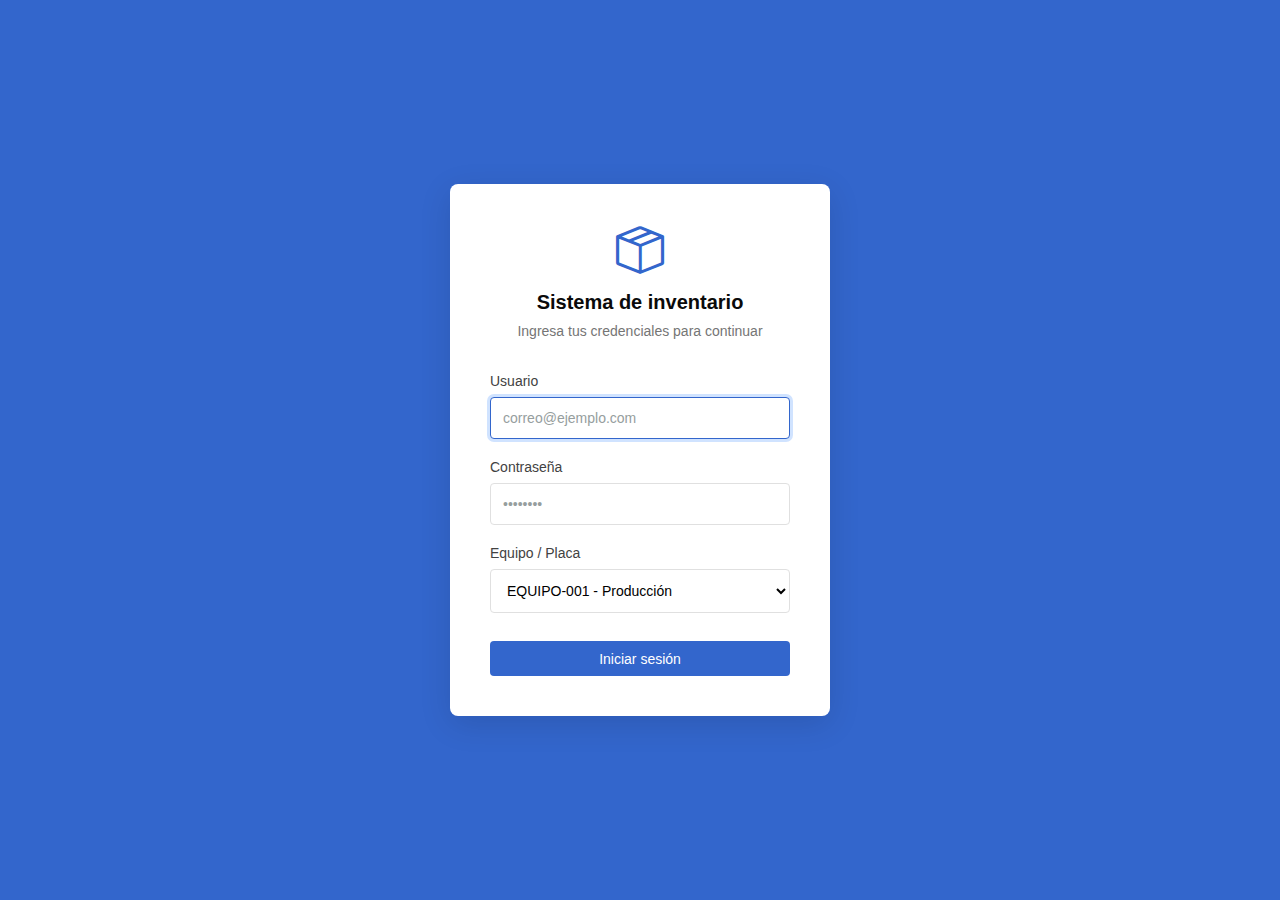
<file: index.html>
<!DOCTYPE html>
<html lang="es">
<head>
  <meta charset="UTF-8" />
  <meta name="viewport" content="width=device-width, initial-scale=1.0"/>
  <title>Login - Sistema de Inventario</title>
  <link rel="stylesheet" href="login.css" />
  <link rel="stylesheet" href="https://cdn.jsdelivr.net/npm/bootstrap-icons@1.11.3/font/bootstrap-icons.css">
</head>
<body>
  <!-- Contenedor de alertas -->
  <div id="alert-container"></div>

  <!-- Tarjeta de login -->
  <div class="login-card">
    <div class="login-header">
      <div class="logo">
        <i class="bi bi-box-seam" aria-hidden="true"></i>
      </div>
      <h1>Sistema de inventario</h1>
      <p class="subtitle">Ingresa tus credenciales para continuar</p>
    </div>

    <form id="loginForm">
      <div>
        <label for="username">Usuario</label>
        <input type="email" id="username" name="username" placeholder="correo@ejemplo.com" required />
      </div>

      <div>
        <label for="password">Contraseña</label>
        <input type="password" id="password" name="password" placeholder="••••••••" required />
      </div>

      <div>
        <label for="equipo">Equipo / Placa</label>
        <select id="equipo" name="equipo">
          <option value="equipo1">EQUIPO-001 - Producción</option>
          <option value="equipo2">EQUIPO-002 - Soporte</option>
        </select>
      </div>

      <button type="submit" class="btn-primary">Iniciar sesión</button>
    </form>
  </div>

  <script src="login.js"></script>
</body>
</html>
</file>
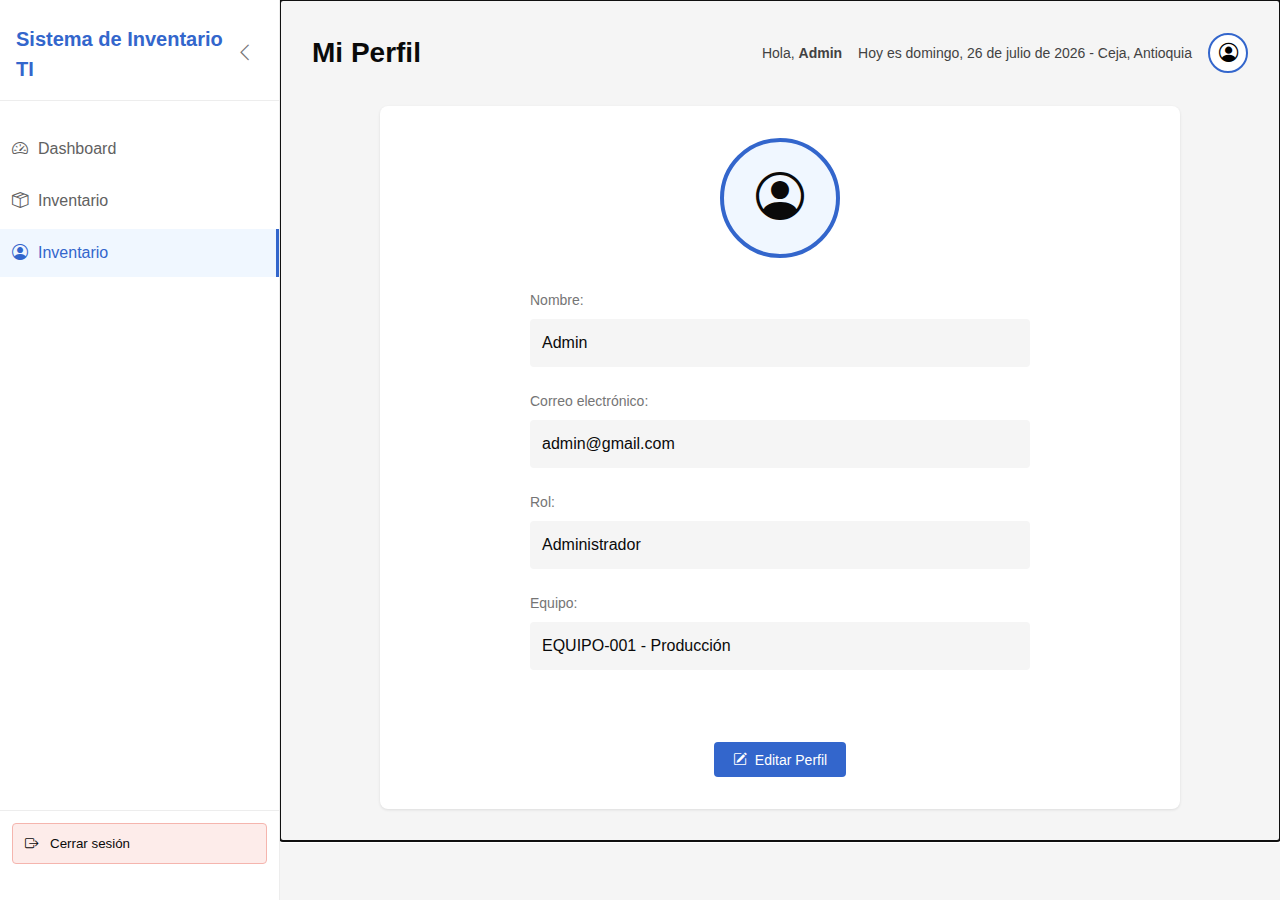
<file: perfil/perfil.html>
<!DOCTYPE html>
<html lang="es">
<head>
    <meta charset="UTF-8">
    <meta name="viewport" content="width=device-width, initial-scale=1.0">
    <title>Perfil - Sistema de Inventario TI</title>
    <link rel="stylesheet" href="../css_general/variables.css">
    <link rel="stylesheet" href="perfil.css">
    <link rel="stylesheet" href="https://cdn.jsdelivr.net/npm/bootstrap-icons@1.11.3/font/bootstrap-icons.css">
</head>
<body>

    <!-- Contenedor de alertas -->
    <div id="alert-container"></div>
    
    <aside class="sidebar" aria-label="Navegación principal">
        <div class="sidebar-header">
            <h2>Sistema de Inventario TI</h2>
            <button id="sidebar-toggle" class="sidebar-toggle" aria-label="Contraer/expandir barra lateral">
                <i class="bi bi-chevron-left toggle-icon" aria-hidden="true"></i>
            </button>
        </div>

        <nav class="sidebar-nav" aria-label="Navegación principal">
            <ul>
                <li class="nav-item">
                    <a href="../dasboard/dashboard.html" aria-label="Ir al Dashboard">
                        <i class="bi bi-speedometer2 icon" aria-hidden="true"></i>
                        <span>Dashboard</span>
                    </a>
                </li>

                <li class="nav-item">
                    <a href="../inventario/inventario.html" aria-label="Ir al Inventario">
                        <i class="bi bi-box-seam icon" aria-hidden="true"></i>
                        <span>Inventario</span>
                    </a>
                </li>
                <li class="nav-item active">
                    <a href="#" aria-label="Mi perfil">
                        <i class="bi bi-person-circle icon" aria-hidden="true"></i>
                        <span>Inventario</span>
                    </a>
                </li>
            </ul>
        </nav>

        <div class="sidebar-footer">
            <button id="logout-btn" class="logout-btn" aria-label="Cerrar sesión">
                <i class="bi bi-box-arrow-right icon" aria-hidden="true"></i>
                <span>Cerrar sesión</span>
            </button>
        </div>
    </aside>

    <!-- Contenido principal -->
    <main class="main-content" id="main-content" tabindex="-1">
        <header class="content-header">
            <h1>Mi Perfil</h1>
            <div class="user-info">
                <span>Hola, <strong id="user-greeting">Admin</strong></span>
                <time id="current-date" datetime=""></time>
                <button id="profile-avatar-btn" class="profile-avatar-btn" aria-label="Ir al perfil">
                    <i class="bi bi-person-circle avatar-icon" aria-hidden="true"></i>
                </button>
            </div>
        </header>

        <!-- Información del perfil -->
        <section class="profile-section" aria-labelledby="profile-heading">
            <h2 id="profile-heading" class="visually-hidden">Información del perfil</h2>

            <div class="profile-card">
                <div class="profile-avatar-large">
                    <i class="bi bi-person-circle avatar-icon-large" aria-hidden="true"></i>
                </div>

                <div class="profile-details">
                    <div class="detail-group">
                        <label for="profile-name-display">Nombre:</label>
                        <span id="profile-name-display">Admin</span>
                    </div>

                    <div class="detail-group">
                        <label for="profile-email-display">Correo electrónico:</label>
                        <span id="profile-email-display">admin@gmail.com</span>
                    </div>

                    <div class="detail-group">
                        <label for="profile-role-display">Rol:</label>
                        <span id="profile-role-display">Administrador</span>
                    </div>

                    <div class="detail-group">
                        <label for="profile-team-display">Equipo:</label>
                        <span id="profile-team-display">EQUIPO-001 - Producción</span>
                    </div>
                </div>

                <div class="profile-actions">
                    <button id="edit-profile-btn" class="btn-primary" aria-label="Editar perfil">
                        <i class="bi bi-pencil-square icon" aria-hidden="true"></i>
                        Editar Perfil
                    </button>
                </div>
            </div>
        </section>
    </main>

    <!-- Modal para editar perfil -->
    <div id="profile-modal" class="modal" aria-hidden="true" role="dialog" aria-labelledby="profile-modal-title">
        <div class="modal-content">
            <header class="modal-header">
                <h2 id="profile-modal-title">Editar perfil</h2>
                <button class="close-modal" aria-label="Cerrar modal de perfil">&times;</button>
            </header>
            <form id="profile-form">
                <div class="form-group">
                    <label for="profile-name" required>Nombre</label>
                    <input type="text" id="profile-name" name="name" placeholder="Nombre" required>
                </div>
                <div class="form-group">
                    <label for="profile-email" required>Correo electrónico</label>
                    <input type="email" id="profile-email" name="email" placeholder="Correo electrónico" required>
                </div>
                <div class="form-group">
                    <label for="profile-role" required>Rol</label>
                    <select id="profile-role" name="role" required>
                        <option value="Administrador">Administrador</option>
                        <option value="Usuario">Usuario</option>
                        <option value="Supervisor">Supervisor</option>
                    </select>
                </div>
                <div class="form-group">
                    <label for="profile-team" required>Equipo</label>
                    <select id="profile-team" name="team" required>
                        <option value="EQUIPO-001 - Producción">EQUIPO-001 - Producción</option>
                        <option value="EQUIPO-002 - Soporte">EQUIPO-002 - Soporte</option>
                    </select>
                </div>
                <div class="form-actions">
                    <button type="button" class="btn-secondary" id="cancel-profile-btn">Cancelar</button>
                    <button type="submit" class="btn-primary">Guardar Cambios</button>
                </div>
            </form>
        </div>
    </div>

    <!-- Modal para cerrar sesión -->
    <div id="logout-modal" class="modal" aria-hidden="true" role="dialog" aria-labelledby="logout-title">
        <div class="modal-content">
            <header class="modal-header">
                <h2 id="logout-title">Cerrar sesión</h2>
                <button class="close-modal" aria-label="Cerrar modal">&times;</button>
            </header>

            <div class="modal-body">
                <p>¿Seguro que deseas cerrar sesión?</p>
            </div>

            <footer class="modal-footer">
                <button id="cancel-logout" class="btn-secondary">Cancelar</button>
                <button id="confirm-logout" class="btn-danger">Cerrar sesión</button>
            </footer>
        </div>
    </div>



    <script src="perfil.js"></script>
</body>
</html>
</file>
<file: login.css>
/* Importar variables globales */
@import url('../css_general/variables.css');

/* ===== Layout general ===== */
body {
  font-family: -apple-system, BlinkMacSystemFont, 'Segoe UI', Roboto, Oxygen, Ubuntu, Cantarell, sans-serif;
  background: var(--primary-main);
  margin: 0;
  display: flex;
  justify-content: center;
  align-items: center;
  height: 100vh;
  padding: 1rem;
  box-sizing: border-box;
}

/* ===== Contenedor de alertas ===== */
#alert-container {
  position: fixed;
  top: 1rem;
  right: 1rem;
  display: flex;
  flex-direction: column;
  gap: 0.75rem;
  z-index: 1000;
  max-width: 400px;
}

/* ===== Tarjeta login ===== */
.login-card {
  background: var(--neutral-10);
  padding: 2.5rem;
  border-radius: 8px;
  box-shadow: 0 8px 32px rgba(0, 0, 0, 0.12);
  max-width: 380px;
  width: 100%;
  box-sizing: border-box;
}

.login-header {
  text-align: center;
  margin-bottom: 2rem;
}

.logo {
  font-size: 3rem;
  display: block;
  margin-bottom: 0.75rem;
  color: var(--primary-main);
}

h1 {
  color: var(--neutral-100);
  font-size: var(--font-header-sm);
  font-weight: var(--font-semibold);
  margin: 0 0 0.5rem 0;
}

.subtitle {
  font-size: var(--font-body-md);
  color: var(--neutral-70);
  margin: 0;
  line-height: 1.4;
}

/* ===== Formulario ===== */
form {
  display: flex;
  flex-direction: column;
  gap: 1.25rem;
}

form > div {
  display: flex;
  flex-direction: column;
}

label {
  font-size: var(--font-body-md);
  font-weight: var(--font-medium);
  color: var(--neutral-90);
  margin-bottom: 0.5rem;
}

input, select {
  padding: 0.75rem;
  border: 1px solid var(--neutral-40);
  border-radius: var(--radius-sm);
  font-size: var(--font-body-md);
  transition: all 0.2s ease;
  background: var(--neutral-10);
}

input:focus, select:focus {
  border-color: var(--primary-main);
  outline: none;
  box-shadow: 0 0 0 3px var(--primary-focus);
}

input::placeholder {
  color: var(--neutral-60);
}

.btn-primary {
  background: var(--primary-main);
  color: var(--neutral-10);
  font-weight: var(--font-medium);
  font-size: var(--font-body-md);
  padding: var(--btn-padding-y) var(--btn-padding-x);
  border: none;
  border-radius: var(--radius-sm);
  cursor: pointer;
  transition: all 0.2s ease;
  margin-top: 0.5rem;
}

.btn-primary:hover {
  background: var(--primary-hover);
}

.btn-primary:active {
  background: var(--primary-pressed);
  transform: translateY(1px);
}

/* ===== Sistema de Alertas ===== */
.alert {
  display: flex;
  align-items: flex-start;
  gap: 0.75rem;
  padding: 1rem;
  border-radius: var(--radius-sm);
  font-size: var(--font-body-md);
  box-shadow: 0 4px 12px rgba(0, 0, 0, 0.15);
  position: relative;
  min-width: 320px;
  max-width: 380px;
  border-width: 1px;
  border-style: solid;
  animation: slideIn 0.3s ease-out;
  box-sizing: border-box;
}

@keyframes slideIn {
  from {
    transform: translateX(100%);
    opacity: 0;
  }
  to {
    transform: translateX(0);
    opacity: 1;
  }
}

.alert .icon {
  font-size: 1.25rem;
  line-height: 1;
  flex-shrink: 0;
  margin-top: 0.1rem;
}

.alert .content {
  flex: 1;
  min-width: 0;
}

.alert .title {
  font-weight: var(--font-semibold);
  margin: 0 0 0.25rem 0;
  line-height: 1.3;
}

.alert .message {
  margin: 0;
  line-height: 1.4;
  opacity: 0.9;
}

.alert .close-btn {
  background: none;
  border: none;
  font-size: 1.25rem;
  cursor: pointer;
  padding: 0;
  width: 24px;
  height: 24px;
  display: flex;
  align-items: center;
  justify-content: center;
  border-radius: 2px;
  transition: background-color 0.2s ease;
  color: var(--neutral-100); /* Forzar color negro para el botón X */
  flex-shrink: 0;
  margin-left: 0.5rem;
}

.alert .close-btn:hover {
  background-color: rgba(0, 0, 0, 0.1);
}

/* Variantes de alertas */
.alert.danger {
  background-color: var(--danger-bg);
  border-color: var(--danger-border);
  color: var(--danger-main);
}

.alert.danger .icon::before {
  content: "⚠";
}

.alert.success {
  background-color: var(--success-bg);
  border-color: var(--success-border);
  color: var(--success-main);
}

.alert.success .icon::before {
  content: "✓";
}

.alert.warning {
  background-color: var(--warning-bg);
  border-color: var(--warning-border);
  color: var(--warning-main);
}

.alert.warning .icon::before {
  content: "⚠";
}

.alert.info {
  background-color: var(--info-bg);
  border-color: var(--info-border);
  color: var(--info-main);
}

.alert.info .icon::before {
  content: "ⓘ";
  color: var(--info-main); /* Icono en color de información */
}

/* ===== Responsive ===== */
@media (max-width: 480px) {
  body {
    padding: 0.5rem;
  }

  .login-card {
    padding: 1.5rem;
    max-width: 100%;
  }

  #alert-container {
    top: 0.5rem;
    right: 0.5rem;
    left: 0.5rem;
    max-width: none;
  }

  .alert {
    min-width: auto;
    max-width: none;
  }

  h1 {
    font-size: 1.5rem;
  }

  .logo {
    font-size: 2.5rem;
  }
}

label[required]::after {
    content: '*';
    color: var(--secondary-main); /* O cualquier color que prefieras para el asterisco */
    margin-left: 5px;
}
</file>
<file: css_general/variables.css>
:root {
  /* Neutral */
  --neutral-100: #0A0A0A;
  --neutral-90: #424242;
  --neutral-80: #616161;
  --neutral-70: #757575;
  --neutral-60: #969E9E;
  --neutral-50: #C2C2C2;
  --neutral-40: #E0E0E0;
  --neutral-30: #EDEDED;
  --neutral-20: #F5F5F5;
  --neutral-10: #FFFFFF;

  /* Primary (Azul corporativo) */
  --primary-main: #3366cc;
  --primary-bg: #F0F7FF;
  --primary-pressed: #115293;
  --primary-hover: #1565C0;
  --primary-focus: #D0E3FF;
  --primary-border: #90CAF9;

  /* Secondary (Rojo corporativo) */
  --secondary-main: #B53727;
  --secondary-bg: #FDECEA;
  --secondary-pressed: #7A2418;
  --secondary-hover: #962B1F;
  --secondary-focus: #F8D5D1;
  --secondary-border: #F5B5AE;

  /* Success */
  --success-main: #176516;
  --success-bg: #E8F5E9;
  --success-pressed: #2E7D32;
  --success-hover: #1A4D27;
  --success-focus: #C8E6C9;
  --success-border: #A5D6A7;

  /* Warning */
  --warning-main: #E0C22C;
  --warning-bg: #FFFADC;
  --warning-pressed: #95891D;
  --warning-hover: #B8AC25;
  --warning-focus: #FFF8CF;
  --warning-border: #F5EFB9;

  /* Danger */
  --danger-main: #A62525;
  --danger-bg: #FFEBEB;
  --danger-pressed: #541212;
  --danger-hover: #8C1F1F;
  --danger-focus: #FFDFDF;
  --danger-border: #F2B6B6;

  /* Info */
  --info-main: #0023DD;
  --info-bg: #EBEFFF;
  --info-pressed: #001793;
  --info-hover: #001DB8;
  --info-focus: #E2E7FF;
  --info-border: #AABBF4;

  /* Typography */
  --font-regular: 400;
  --font-medium: 500;
  --font-semibold: 600;

  --font-header-lg: 36px;
  --font-header-md: 28px;
  --font-header-sm: 20px;

  --font-body-lg: 16px;
  --font-body-md: 14px;
  --font-body-sm: 12px;


  /* Border radius */
  --radius-sm: 4px;

  /* Button spacing */
  --btn-padding-y: 0.6rem;
  --btn-padding-x: 1.2rem;
  --btn-gap: 0.4rem;
}
</file>
<file: perfil/perfil.css>
/* Estilos generales */
* {
    margin: 0;
    padding: 0;
    box-sizing: border-box;
}

body {
    font-family: -apple-system, BlinkMacSystemFont, 'Segoe UI', Roboto, Oxygen, Ubuntu, Cantarell, sans-serif;
    background-color: var(--neutral-20);
    color: var(--neutral-100);
    line-height: 1.5;
}

.visually-hidden {
    position: absolute;
    width: 1px;
    height: 1px;
    padding: 0;
    margin: -1px;
    overflow: hidden;
    clip: rect(0, 0, 0, 0);
    white-space: nowrap;
    border: 0;
}

/* ===== Contenedor de alertas ===== */
#alert-container {
  position: fixed;
  top: 1rem;
  right: 1rem;
  display: flex;
  flex-direction: column;
  gap: 0.75rem;
  z-index: 1000;
  max-width: 400px;
}

/* ===== Sistema de Alertas ===== */
.alert {
    display: flex;
    align-items: flex-start;
    gap: 0.75rem;
    padding: 1rem;
    border-radius: var(--radius-sm);
    font-size: var(--font-body-md);
    box-shadow: 0 4px 12px rgba(0, 0, 0, 0.15);
    position: relative;
    min-width: 320px;
    max-width: 380px;
    border-width: 1px;
    border-style: solid;
    animation: slideIn 0.3s ease-out;
    box-sizing: border-box;
}

@keyframes slideIn {
  from {
    transform: translateX(100%);
    opacity: 0;
  }
  to {
    transform: translateX(0);
    opacity: 1;
  }
}

.alert .icon {
  font-size: 1.25rem;
  line-height: 1;
  flex-shrink: 0;
  margin-top: 0.1rem;
}

.alert .content {
  flex: 1;
  min-width: 0;
}

.alert .title {
  font-weight: var(--font-semibold);
  margin: 0 0 0.25rem 0;
  line-height: 1.3;
}

.alert .message {
  margin: 0;
  line-height: 1.4;
  opacity: 0.9;
}

.alert .close-btn {
    background: none;
    border: none;
    font-size: 1.25rem;
    cursor: pointer;
    padding: 0;
    width: 24px;
    height: 24px;
    display: flex;
    align-items: center;
    justify-content: center;
    border-radius: 2px;
    transition: background-color 0.2s ease;
    color: var(--neutral-100); /* Forzar color negro para el botón X */
    flex-shrink: 0;
    margin-left: 0.5rem;
}

.alert .close-btn:hover {
  background-color: rgba(0, 0, 0, 0.1);
}

/* Variantes de alertas */
.alert.danger {
  background-color: var(--danger-bg);
  border-color: var(--danger-border);
  color: var(--danger-main);
}

.alert.danger .icon::before {
  content: "⚠";
}

.alert.success {
  background-color: var(--success-bg);
  border-color: var(--success-border);
  color: var(--success-main);
}

.alert.success .icon::before {
  content: "✓";
}

.alert.warning {
  background-color: var(--warning-bg);
  border-color: var(--warning-border);
  color: var(--warning-main);
}

.alert.warning .icon::before {
  content: "⚠";
}

.alert.info {
  background-color: var(--info-bg);
  border-color: var(--info-border);
  color: var(--info-main);
}

.alert.info .icon::before {
  content: "ⓘ";
  color: var(--info-main); /* Icono en color de información */
}

/* Barra lateral */
.sidebar {
    width: 280px;
    background-color: var(--neutral-10);
    border-right: 1px solid var(--neutral-30);
    display: flex;
    flex-direction: column;
    padding: 1.5rem 0;
    position: fixed;
    height: 100vh;
    z-index: 100;
    transition: width 0.3s;
}

.sidebar.collapsed {
    width: 80px;
}
/* Ocultar texto al colapsar */
.sidebar.collapsed .sidebar-header h2,
.sidebar.collapsed .sidebar-nav span,
.sidebar.collapsed .sidebar-footer span {
    display: none;
}

.sidebar-header {
    display: flex;
    align-items: center;       /* centra verticalmente título y flecha */
    justify-content: space-between; /* deja el texto a la izquierda y la flecha pegada a la derecha */
    padding: 0 1rem 1rem;
    border-bottom: 1px solid var(--neutral-30);
    margin-bottom: 1.5rem;
}

.sidebar-toggle {
    background: none;
    border: none;
    font-size: 1.5rem;
    cursor: pointer;
    display: flex;
    align-items: center;
    justify-content: center;
    width: 40px;
    height: 40px;
    color: var(--neutral-70);
    border-radius: var(--radius-sm);
}

.sidebar-toggle:hover {
    background-color: var(--neutral-20);
    color: var(--primary-main);
}

.sidebar-toggle .toggle-icon {
    font-size: 1.2rem;
    transition: transform 0.3s ease;
}

.sidebar.collapsed .sidebar-toggle .toggle-icon {
    transform: rotate(180deg);
}

.sidebar-header h2 {
    font-size: var(--font-header-sm);
    font-weight: var(--font-semibold);
    color: var(--primary-main);
    transition: opacity 0.3s ease;
        margin: 0; /* quita margen que empuja */

}

.sidebar-nav ul {
    list-style: none;
    padding: 0;
    margin: 0;
}

.sidebar-nav li a {
    display: flex;
    align-items: center;
    padding: 12px;
    gap: 10px;
    white-space: nowrap;
    text-decoration: none;
}

.sidebar.collapsed .sidebar-nav li a {
    justify-content: center; /* Ícono centrado */
}

.nav-item {
    margin-bottom: 0.25rem;
}

.nav-item a {
    display: flex;
    align-items: center;
    padding: 0.75rem 1.5rem;
    text-decoration: none;
    color: var(--neutral-80);
    transition: all 0.2s ease;
    gap: 0.75rem;
}

.sidebar.collapsed .nav-item a {
    padding: 0.75rem;
    justify-content: center;
    background-color: var(--neutral-20);
    border-radius: var(--radius-sm);
}

.sidebar.collapsed .nav-item a .icon {
    font-size: 1.5rem;
}

.nav-item span:not(.icon) {
    transition: opacity 0.3s ease;
}

.sidebar.collapsed .nav-item span:not(.icon) {
    opacity: 0;
}

.nav-item a:hover {
    background-color: var(--primary-bg);
    color: var(--primary-main);
}

.nav-item.active a {
    background-color: var(--primary-bg);
    color: var(--primary-main);
    border-right: 3px solid var(--primary-main);
    font-weight: var(--font-medium);
}

.sidebar-footer {
    margin-top: auto;
    padding: 12px;
    border-top: 1px solid var(--neutral-30);
}

.logout-btn {
    display: flex;
    align-items: center;
    justify-content: flex-start;
    gap: 0.75rem;
    width: 100%;
    padding: 0.75rem;
    background-color: var(--secondary-bg);
    border: 1px solid var(--secondary-border);
    border-radius: var(--radius-sm);
    color: var(--neutral-100);
    cursor: pointer;
    transition: all 0.2s ease;
}

.logout-btn:hover {
    background-color: var(--secondary-hover);
}

.sidebar.collapsed .logout-btn {
    padding: 0.75rem;
    justify-content: center;
    background-color: var(--neutral-20);
    border-radius: var(--radius-sm);
}

.sidebar.collapsed .logout-btn .icon {
    font-size: 1.5rem;
}

.sidebar.collapsed .logout-btn span {
    opacity: 0;
}

/* Contenido principal */
.main-content {
    flex: 1;
    margin-left: 280px;
    padding: 2rem;
    transition: margin-left 0.3s ease;
}

.sidebar.collapsed ~ .main-content {
    margin-left: 80px;
}

.content-header {
    display: flex;
    justify-content: space-between;
    align-items: center;
    margin-bottom: 2rem;
}

.content-header h1 {
    font-size: var(--font-header-md);
    font-weight: var(--font-semibold);
    color: var(--neutral-100);
}

.user-info {
    display: flex;
    align-items: center;
    gap: 1rem;
    color: var(--neutral-90);
    font-size: var(--font-body-md);
}

.profile-avatar-btn {
    width: 40px;
    height: 40px;
    border-radius: 50%;
    border: 2px solid var(--primary-main);
    background-color: var(--neutral-10);
    display: flex;
    align-items: center;
    justify-content: center;
    cursor: pointer;
    transition: all 0.2s ease;
    padding: 0;
    flex-shrink: 0;
}

.profile-avatar-btn:hover {
    background-color: var(--primary-bg);
    transform: scale(1.05);
}

.profile-avatar-btn:focus {
    outline: 2px solid var(--primary-focus);
    outline-offset: 2px;
}

.avatar-icon {
    font-size: 1.2rem;
    line-height: 1;
}

/* Sección de perfil */
.profile-section {
    max-width: 800px;
    margin: 0 auto;
}

.profile-card {
    background-color: var(--neutral-10);
    border-radius: 8px;
    padding: 2rem;
    box-shadow: 0 1px 3px rgba(0, 0, 0, 0.1);
    display: flex;
    flex-direction: column;
    align-items: center;
    gap: 2rem;
}

.profile-avatar-large {
    width: 120px;
    height: 120px;
    background-color: var(--primary-bg);
    border-radius: 50%;
    display: flex;
    align-items: center;
    justify-content: center;
    border: 4px solid var(--primary-main);
}

.avatar-icon-large {
    font-size: 3rem;
}

.profile-details {
    width: 100%;
    max-width: 500px;
}

.detail-group {
    margin-bottom: 1.5rem;
}

.detail-group label {
    display: block;
    font-size: var(--font-body-md);
    font-weight: var(--font-medium);
    color: var(--neutral-70);
    margin-bottom: 0.5rem;
}

.detail-group span {
    display: block;
    font-size: var(--font-body-lg);
    color: var(--neutral-100);
    padding: 0.75rem;
    background-color: var(--neutral-20);
    border-radius: var(--radius-sm);
    word-break: break-word;
}

.profile-actions {
    margin-top: 1rem;
}

.btn-primary {
    background: var(--primary-main);
    color: var(--neutral-10);
    font-weight: var(--font-medium);
    font-size: var(--font-body-md);
    padding: var(--btn-padding-y) var(--btn-padding-x);
    border: none;
    border-radius: var(--radius-sm);
    cursor: pointer;
    transition: all 0.2s ease;
    display: flex;
    align-items: center;
    gap: 0.5rem;
}

.btn-primary:hover {
    background: var(--primary-hover);
}

/* Modal */
.modal {
    display: none;
    position: fixed;
    z-index: 1000;
    left: 0;
    top: 0;
    width: 100%;
    height: 100%;
    background-color: rgba(0, 0, 0, 0.5);
}

.modal[aria-hidden="false"] {
    display: flex;
    align-items: center;
    justify-content: center;
}

.modal-content {
    background-color: var(--neutral-10);
    border-radius: 8px;
    width: 90%;
    max-width: 500px;
    box-shadow: 0 4px 12px rgba(0, 0, 0, 0.15);
}

.modal-header {
    display: flex;
    justify-content: space-between;
    align-items: center;
    padding: 1.5rem;
    border-bottom: 1px solid var(--neutral-30);
}

.modal-header h2 {
    font-size: var(--font-header-sm);
    font-weight: var(--font-semibold);
}

.close-modal {
    background: none;
    border: none;
    font-size: 1.5rem;
    cursor: pointer;
    color: var(--neutral-70);
}

.close-modal:hover {
    color: var(--neutral-100);
}

#profile-form {
    padding: 1.5rem;
    display: flex;
    flex-direction: column;
    gap: 1rem;
}

.form-group {
    display: flex;
    flex-direction: column;
}

.form-group label {
    font-weight: var(--font-medium);
    margin-bottom: 0.5rem;
    color: var(--neutral-90);
}

.form-group input,
.form-group select {
    padding: 0.75rem;
    border: 1px solid var(--neutral-40);
    border-radius: var(--radius-sm);
    font-size: var(--font-body-md);
}

.form-actions {
    display: flex;
    justify-content: flex-end;
    gap: 1rem;
    margin-top: 1rem;
}

.btn-secondary {
    background: var(--neutral-20);
    color: var(--neutral-80);
    font-weight: var(--font-medium);
    font-size: var(--font-body-md);
    padding: var(--btn-padding-y) var(--btn-padding-x);
    border: 1px solid var(--neutral-40);
    border-radius: var(--radius-sm);
    cursor: pointer;
    transition: all 0.2s ease;
}

.btn-secondary:hover {
    background: var(--neutral-30);
}


/* ===== Modal Logout ===== */
#logout-modal .modal-body {
  padding: 1.5rem;
}

#logout-modal .modal-footer {
  padding: 1rem;
  display: flex;
  justify-content: flex-end;
  gap: 1rem;
  border-top: 1px solid var(--neutral-30);
}

/* Botón de confirmar en rojo */
.btn-danger {
  background: var(--danger-main);
  color: var(--neutral-10);
  font-weight: var(--font-medium);
  font-size: var(--font-body-md);
  padding: var(--btn-padding-y) var(--btn-padding-x);
  border: none;
  border-radius: var(--radius-sm);
  cursor: pointer;
  transition: all 0.2s ease;
}

.btn-danger:hover {
  background: var(--danger-hover);
}

/* Responsive */
@media (max-width: 768px) {
    .sidebar {
        position: absolute;
        left: 0;
        top: 0;
        height: 100vh;
        z-index: 200; /* encima del contenido */
    }

    /* PERO si el usuario hace toggle para expandir */
    .sidebar:not(.collapsed) {
        width: 160px; /* ancho expandido en pantallas pequeñas */
    }

    /* Oculta solo los textos, no el logo ni los íconos */
    .sidebar-header h2,
    .sidebar-nav span,
    .sidebar-footer span {
        display: none;
    }

    /* PERO si el sidebar está expandido por toggle, mostramos texto */
    .sidebar:not(.collapsed) .sidebar-header h2,
    .sidebar:not(.collapsed) .sidebar-nav span,
    .sidebar:not(.collapsed) .sidebar-footer span {
        display: inline;
    }

    .sidebar-nav a,
    .logout-btn {
        justify-content: center;
        padding: 0.75rem;
    }

    .sidebar:not(.collapsed) .sidebar-nav a,
    .sidebar:not(.collapsed) .logout-btn {
        justify-content: flex-start;
        padding: 0.75rem 1rem;
    }

    .main-content {
        margin-left: 50px;
        padding: 1rem;
    }

    .content-header {
        flex-direction: column;
        align-items: flex-start;
        gap: 0.5rem;
    }

    .user-info {
        align-items: flex-start;
    }

    .profile-card {
        padding: 1.5rem;
    }

    .profile-avatar-large {
        width: 100px;
        height: 100px;
    }

    .avatar-icon-large {
        font-size: 2.5rem;
    }
}

label[required]::after {
    content: '*';
    color: var(--secondary-main); /* O cualquier color que prefieras para el asterisco */
    margin-left: 5px;
}

/* Inputs y selects dentro de cualquier modal */
.modal input[type="text"],
.modal input[type="email"],
.modal input[type="number"],
.modal select {
    width: 100%;
    padding: 8px 12px;
    border: 1px solid #ccc;
    border-radius: 6px;
    font-size: 14px;
    outline: none;
    transition: all 0.2s ease-in-out;
}

/* Estilo de foco (clic) */
.modal input[type="text"]:focus,
.modal input[type="email"]:focus,
.modal input[type="number"]:focus,
.modal select:focus {
    border-color: #0d6efd; /* azul bootstrap */
    box-shadow: 0 0 0 0.2rem rgba(13, 110, 253, 0.25);
}
</file>
